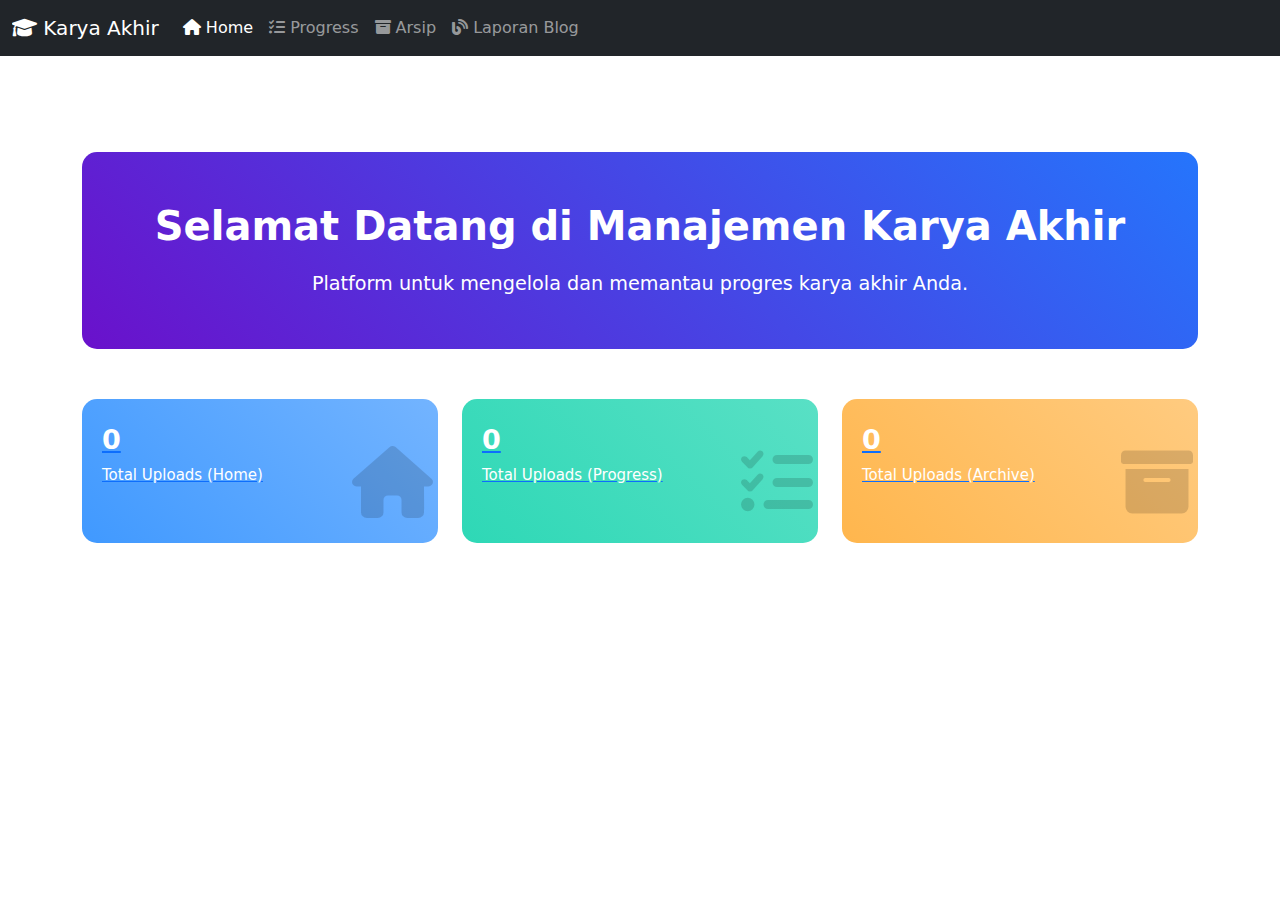
<file: index.html>
<!DOCTYPE html>
<html lang="en">
<head>
    <meta charset="UTF-8">
    <meta name="viewport" content="width=device-width, initial-scale=1.0">
    <title>Karya Akhir - Home</title>
    <link href="https://cdn.jsdelivr.net/npm/bootstrap@5.3.0/dist/css/bootstrap.min.css" rel="stylesheet">
    <link rel="stylesheet" href="https://cdnjs.cloudflare.com/ajax/libs/font-awesome/6.0.0-beta3/css/all.min.css">
    <link rel="stylesheet" href="css/styles.css">
    <style>
        .card-box {
            position: relative;
            color: #fff;
            padding: 20px 10px 40px;
            margin: 20px 0px;
            border-radius: 15px;
            overflow: hidden;
        }

        .card-box:hover {
            text-decoration: none;
            color: #f1f1f1;
        }

        .card-box:hover .icon i {
            font-size: 100px;
            transition: 1s;
        }

        .card-box .inner {
            padding: 5px 10px 0 10px;
        }

        .card-box h3 {
            font-size: 27px;
            font-weight: bold;
            margin: 0 0 8px 0;
            white-space: nowrap;
            padding: 0;
            text-align: left;
        }

        .card-box p {
            font-size: 15px;
        }

        .card-box .icon {
            position: absolute;
            top: auto;
            bottom: 5px;
            right: 5px;
            z-index: 0;
            font-size: 72px;
            color: rgba(0, 0, 0, 0.15);
        }

        .card-box a.card-link {
            text-decoration: none;
            color: inherit;
            display: block;
        }

        .card-box a.card-link:hover {
            text-decoration: none;
            color: inherit;
        }

        .bg-blue {
            background: linear-gradient(45deg, #4099ff, #73b4ff);
        }

        .bg-green {
            background: linear-gradient(45deg, #2ed8b6, #59e0c5);
        }

        .bg-orange {
            background: linear-gradient(45deg, #FFB64D, #ffcb80);
        }

        .welcome-section {
            background: linear-gradient(45deg, #6a11cb, #2575fc);
            color: #fff;
            padding: 50px 20px;
            border-radius: 15px;
            text-align: center;
            margin-bottom: 30px;
        }

        .welcome-section h1 {
            font-size: 2.5rem;
            font-weight: bold;
            margin-bottom: 20px;
        }

        .welcome-section p {
            font-size: 1.2rem;
            margin-bottom: 0;
        }
    </style>
</head>
<body>
    <!-- Navbar -->
    <nav class="navbar navbar-expand-lg navbar-dark bg-dark fixed-top">
        <div class="container-fluid">
            <a class="navbar-brand" href="index.html"><i class="fas fa-graduation-cap"></i> Karya Akhir</a>
            <button class="navbar-toggler" type="button" data-bs-toggle="collapse" data-bs-target="#navbarNav" aria-controls="navbarNav" aria-expanded="false" aria-label="Toggle navigation">
                <span class="navbar-toggler-icon"></span>
            </button>
            <div class="collapse navbar-collapse" id="navbarNav">
                <ul class="navbar-nav">
                    <li class="nav-item">
                        <a class="nav-link active" aria-current="page" href="index.html"><i class="fas fa-home"></i> Home</a>
                    </li>
                    <li class="nav-item">
                        <a class="nav-link" href="progress.html"><i class="fas fa-tasks"></i> Progress</a>
                    </li>
                    <li class="nav-item">
                        <a class="nav-link" href="archive.html"><i class="fas fa-archive"></i> Arsip</a>
                    </li>
                    <li class="nav-item">
                        <a class="nav-link" href="laporan_blog.html"><i class="fas fa-blog"></i> Laporan Blog</a>
                    </li>
                </ul>
            </div>
        </div>
    </nav>

    <!-- Content -->
    <div class="container mt-5 pt-5">
        <div class="welcome-section">
            <h1>Selamat Datang di Manajemen Karya Akhir</h1>
            <p>Platform untuk mengelola dan memantau progres karya akhir Anda.</p>
        </div>

        <!-- Minimal Statistics Cards -->
        <div class="row">
            <!-- Total Uploads for Home -->
            <div class="col-lg-4 col-md-6">
                <a href="index.html" class="card-link">
                    <div class="card-box bg-blue">
                        <div class="inner">
                            <h3 id="total-uploads-home">0</h3>
                            <p>Total Uploads (Home)</p>
                        </div>
                        <div class="icon">
                            <i class="fas fa-home"></i>
                        </div>
                    </div>
                </a>
            </div>
            <!-- Total Uploads for Progress -->
            <div class="col-lg-4 col-md-6">
                <a href="progress.html" class="card-link">
                    <div class="card-box bg-green">
                        <div class="inner">
                            <h3 id="total-uploads-progress">0</h3>
                            <p>Total Uploads (Progress)</p>
                        </div>
                        <div class="icon">
                            <i class="fas fa-tasks"></i>
                        </div>
                    </div>
                </a>
            </div>
            <!-- Total Uploads for Archive -->
            <div class="col-lg-4 col-md-6">
                <a href="archive.html" class="card-link">
                    <div class="card-box bg-orange">
                        <div class="inner">
                            <h3 id="total-uploads-archive">0</h3>
                            <p>Total Uploads (Archive)</p>
                        </div>
                        <div class="icon">
                            <i class="fas fa-archive"></i>
                        </div>
                    </div>
                </a>
            </div>
        </div>
    </div>

    <script src="https://cdn.jsdelivr.net/npm/bootstrap@5.3.0/dist/js/bootstrap.bundle.min.js"></script>
    <script src="js/scripts.js"></script>
</body>
</html>
</file>
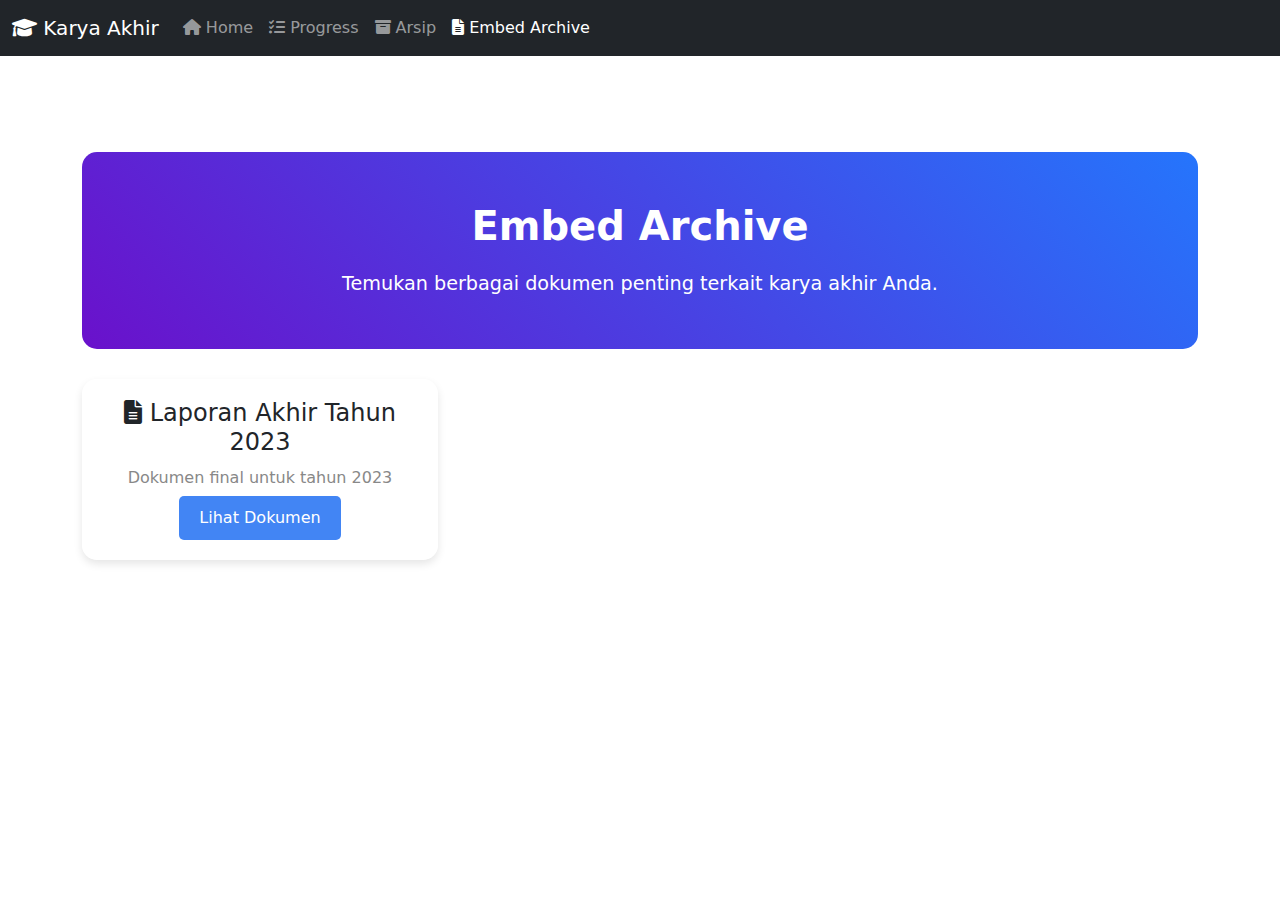
<file: embed_archive.html>
<!DOCTYPE html>
<html lang="en">
<head>
    <meta charset="UTF-8">
    <meta name="viewport" content="width=device-width, initial-scale=1.0">
    <title>Karya Akhir - Embed Archive</title>
    <link href="https://cdn.jsdelivr.net/npm/bootstrap@5.3.0/dist/css/bootstrap.min.css" rel="stylesheet">
    <link rel="stylesheet" href="https://cdnjs.cloudflare.com/ajax/libs/font-awesome/6.0.0-beta3/css/all.min.css">
    <link rel="stylesheet" href="css/styles.css">
    <style>
        .container {
            margin-top: 80px;
        }
        .welcome-section {
            background: linear-gradient(45deg, #6a11cb, #2575fc);
            color: #fff;
            padding: 50px 20px;
            border-radius: 15px;
            text-align: center;
            margin-bottom: 30px;
        }

        .welcome-section h1 {
            font-size: 2.5rem;
            font-weight: bold;
            margin-bottom: 20px;
        }

        .welcome-section p {
            font-size: 1.2rem;
            margin-bottom: 0;
        }

        .card {
            border: none;
            border-radius: 15px;
            box-shadow: 0 4px 8px rgba(0, 0, 0, 0.1);
            transition: transform 0.2s ease-in-out;
            background: rgba(255, 255, 255, 0.8); /* Semi-transparent background */
            position: relative;
            overflow: hidden;
        }

        .card:hover {
            transform: translateY(-10px);
        }

        .card::before {
            content: '';
            background: url('https://via.placeholder.com/300') no-repeat center center;
            background-size: cover;
            opacity: 0.2; /* Set the transparency here */
            position: absolute;
            top: 0;
            left: 0;
            width: 100%;
            height: 100%;
            z-index: 0;
        }

        .card-body {
            padding: 20px;
            text-align: center;
            position: relative;
            z-index: 1;
        }

        .card-title {
            font-size: 1.5rem;
            margin-bottom: 1rem;
        }

        .card-subtitle {
            font-size: 1rem;
            color: #888;
            margin-bottom: 1.5rem;
        }

        .btn-gdrive {
            font-size: 1rem;
            color: #fff;
            background-color: #4285F4;
            border: none;
            border-radius: 5px;
            padding: 10px 20px;
            text-decoration: none;
        }

        .btn-gdrive:hover {
            background-color: #357ae8;
        }

        .iframe-container {
            position: relative;
            width: 100%;
            padding-bottom: 56.25%; /* 16:9 aspect ratio */
            height: 0;
            overflow: hidden;
            border-radius: 10px;
            box-shadow: 0 4px 8px rgba(0, 0, 0, 0.1);
            margin-top: 30px;
        }
        .iframe-container iframe {
            position: absolute;
            top: 0;
            left: 0;
            width: 100%;
            height: 100%;
            border: 0;
        }
    </style>
</head>
<body data-page="embed_archive">
    <!-- Navbar -->
    <nav class="navbar navbar-expand-lg navbar-dark bg-dark fixed-top">
        <div class="container-fluid">
            <a class="navbar-brand" href="index.html"><i class="fas fa-graduation-cap"></i> Karya Akhir</a>
            <button class="navbar-toggler" type="button" data-bs-toggle="collapse" data-bs-target="#navbarNav" aria-controls="navbarNav" aria-expanded="false" aria-label="Toggle navigation">
                <span class="navbar-toggler-icon"></span>
            </button>
            <div class="collapse navbar-collapse" id="navbarNav">
                <ul class="navbar-nav">
                    <li class="nav-item">
                        <a class="nav-link" href="index.html"><i class="fas fa-home"></i> Home</a>
                    </li>
                    <li class="nav-item">
                        <a class="nav-link" href="progress.html"><i class="fas fa-tasks"></i> Progress</a>
                    </li>
                    <li class="nav-item">
                        <a class="nav-link" href="archive.html"><i class="fas fa-archive"></i> Arsip</a>
                    </li>
                    <li class="nav-item">
                        <a class="nav-link active" href="embed_archive.html"><i class="fas fa-file-alt"></i> Embed Archive</a>
                    </li>
                </ul>
            </div>
        </div>
    </nav>

    <!-- Content -->
    <div class="container mt-5 pt-5">
        <div class="welcome-section">
            <h1>Embed Archive</h1>
            <p>Temukan berbagai dokumen penting terkait karya akhir Anda.</p>
        </div>

        <!-- Card for Laporan Akhir Tahun 2023 -->
        <div class="row">
            <div class="col-lg-4 col-md-6 mb-4">
                <div class="card" id="laporan-akhir-tahun-2023">
                    <div class="card-body">
                        <h5 class="card-title"><i class="fas fa-file-alt"></i> Laporan Akhir Tahun 2023</h5>
                        <h6 class="card-subtitle mb-2">Dokumen final untuk tahun 2023</h6>
                        <a href="#" class="btn btn-gdrive">Lihat Dokumen</a>
                    </div>
                </div>
            </div>
        </div>

        <!-- Iframe for Spreadsheet -->
        <div class="iframe-container" id="spreadsheet-container" style="display: none;">
            <iframe id="spreadsheetIframe" src=""></iframe>
        </div>
    </div>

    <script src="https://cdn.jsdelivr.net/npm/bootstrap@5.3.0/dist/js/bootstrap.bundle.min.js"></script>
    <script>
        document.addEventListener('DOMContentLoaded', function() {
            const laporanAkhirTahunCard = document.getElementById('laporan-akhir-tahun-2023');
            const spreadsheetContainer = document.getElementById('spreadsheet-container');
            const spreadsheetIframe = document.getElementById('spreadsheetIframe');

            laporanAkhirTahunCard.addEventListener('click', function(event) {
                event.preventDefault();
                spreadsheetContainer.style.display = 'block';
                spreadsheetIframe.src = 'https://docs.google.com/spreadsheets/d/YOUR_SPREADSHEET_ID/edit?usp=sharing';
            });
        });
    </script>
</body>
</html>
</file>
<file: css/styles.css>
body {
    padding-top: 56px;
}

header {
    background: url('https://via.placeholder.com/1920x500') no-repeat center center;
    background-size: cover;
}

header .container {
    background-color: rgba(0, 0, 0, 0.5);
    padding: 2rem;
    border-radius: 10px;
}
</file>
